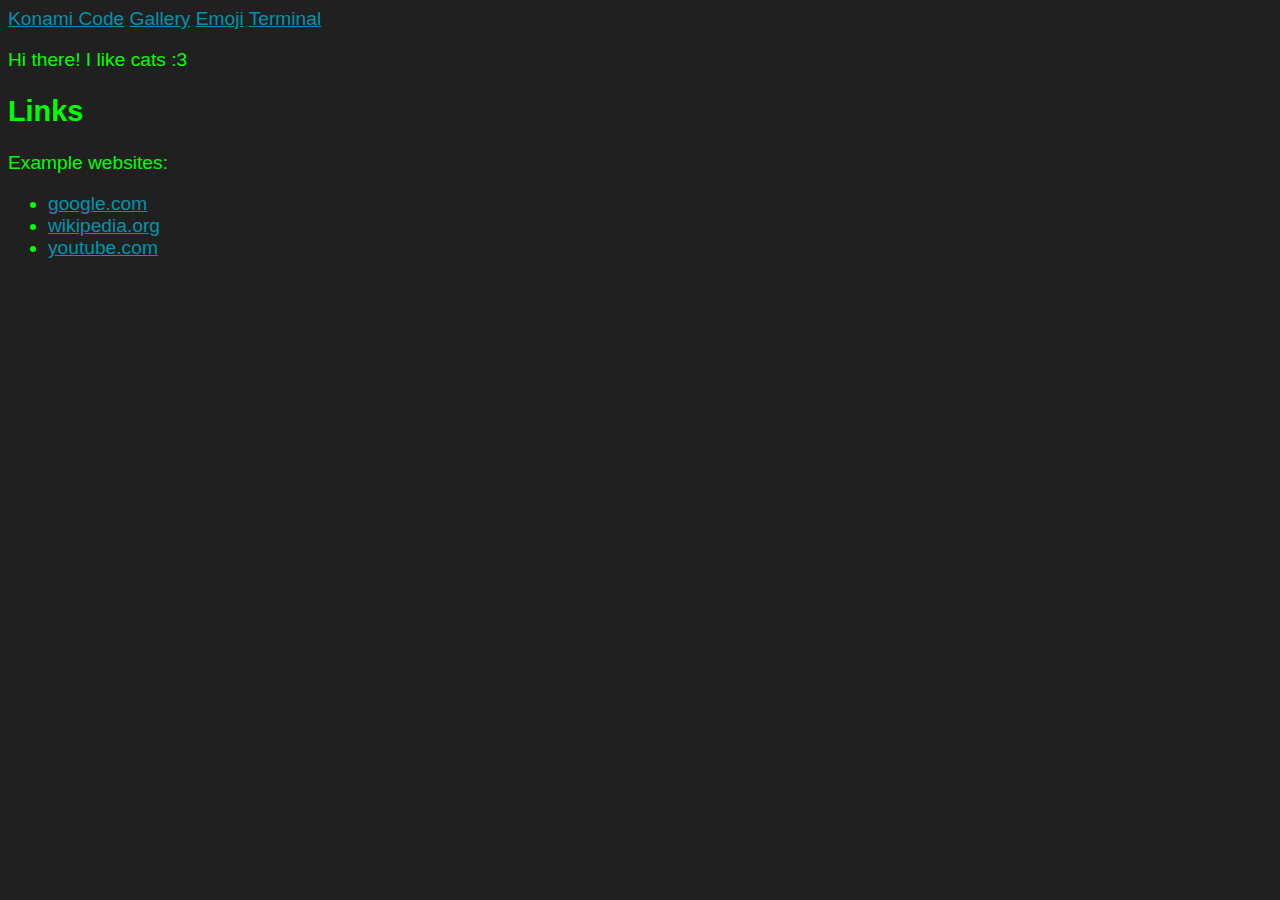
<file: index.html>
<!DOCTYPE html>
<html lang="en">
<head>
    <meta charset="utf-8">
    <title>ymail is me •⩊•</title>
    <link rel="stylesheet" href="style.css">
    <link rel="stylesheet" href="https://cdn.simplecss.org/simple.css">
</head>
<body>
<nav>
    <a href="konamicode.html">Konami Code</a>
    <a href="images/gallery.html">Gallery</a>
    <a href="emoji.html">Emoji</a>
    <a href="terminal.html">Terminal</a>
</nav>
<p>Hi there! I like cats :3</p>
<h2>Links</h2>
<p>Example websites:</p>
<ul>
    <li><a href="https://www.google.com">google.com</a></li>
    <li><a href="https://www.wikipedia.org">wikipedia.org</a></li>
    <li><a href="https://www.youtube.com">youtube.com</a></li>
</ul>
</body>
</html>
</file>
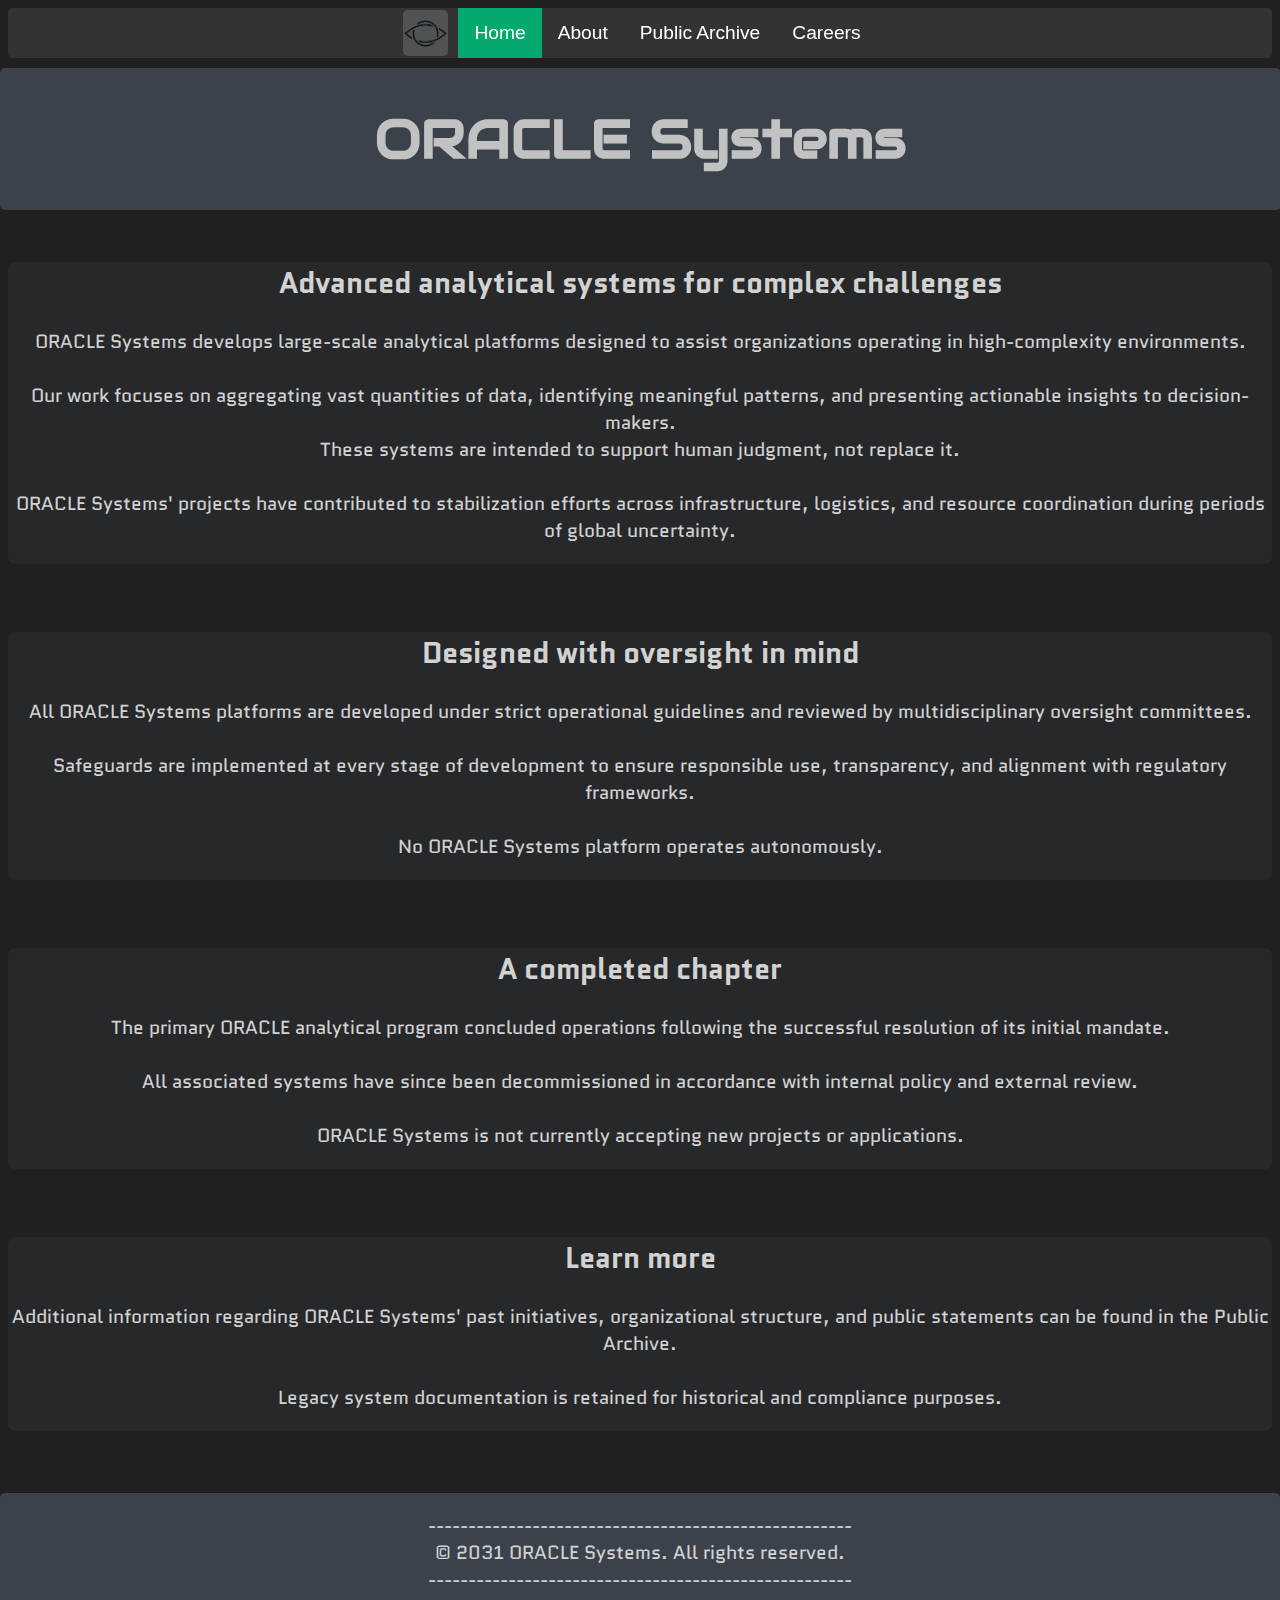
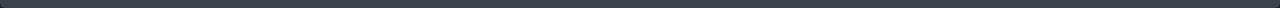
<file: oracle/index.html>
<!DOCTYPE html>
<html lang="en">
    <head>
        <meta charset="utf-8">
        <title>ORACLE Systems</title>
        <link rel="icon" href="./ORACLE-Logo.png" type="image/x-icon" />
        <link rel="stylesheet" href="oracle.css">
        <link rel="preconnect" href="https://fonts.googleapis.com">
        <link rel="preconnect" href="https://fonts.gstatic.com" crossorigin>
        <link href="https://fonts.googleapis.com/css2?family=Audiowide&display=swap" rel="stylesheet">
        <link href="https://fonts.googleapis.com/css2?family=Audiowide&family=Quantico:ital,wght@0,400;0,700;1,400;1,700&display=swap" rel="stylesheet">
    </head>
    <body>
        <ul class="sticky">
            <li><img src="./ORACLE-Logo.png" alt="ORACLE Logo" style="width:45px;height:45px;" class="logo logobackground"></li>
            <li><a class="active" href="./">Home</a></li>
            <li><a href="./about/">About</a></li>
            <li><a href="./public_archive/">Public Archive</a></li>
            <li><a href="./careers/">Careers</a></li>
        </ul>

        <div class="header bar">
            <h1>ORACLE Systems</h1>
        </div>
        <div class="info rounded">
            <h2 class="quantico-bold center">Advanced analytical systems for complex challenges</h2>
            <p class="quantico-regular info-main center">ORACLE Systems develops large-scale analytical platforms designed to assist organizations operating in high-complexity environments.<br><br>Our work focuses on aggregating vast quantities of data, identifying meaningful patterns, and presenting actionable insights to decision-makers.<br>These systems are intended to support human judgment, not replace it.<br><br>ORACLE Systems' projects have contributed to stabilization efforts across infrastructure, logistics, and resource coordination during periods of global uncertainty.</p>
        </div>

        <br><br>

        <div class="info rounded">
            <h2 class="quantico-bold center">Designed with oversight in mind</h2>
            <p class="quantico-regular info-main center">All ORACLE Systems platforms are developed under strict operational guidelines and reviewed by multidisciplinary oversight committees.<br><br>Safeguards are implemented at every stage of development to ensure responsible use, transparency, and alignment with regulatory frameworks.<br><br>No ORACLE Systems platform operates autonomously.</p>
        </div>

        <br><br>

        <div class="info rounded">
            <h2 class="quantico-bold center">A completed chapter</h2>
            <p class="quantico-regular info-main center">The primary ORACLE analytical program concluded operations following the successful resolution of its initial mandate.<br><br>All associated systems have since been decommissioned in accordance with internal policy and external review.<br><br>ORACLE Systems is not currently accepting new projects or applications.</p>
        </div>

        <br><br>

        <div class="info rounded">
            <h2 class="quantico-bold center">Learn more</h2>
            <p class="quantico-regular info-main center">Additional information regarding ORACLE Systems' past initiatives, organizational structure, and public statements can be found in the Public Archive.<br><br>Legacy system documentation is retained for historical and compliance purposes.</p>
        </div>

        <br><br><br><br><br><br><br><br><br><br><br>

        <div class="footer">
            <p class="quantico-regular center">-----------------------------------------------------<br>© 2031 ORACLE Systems. All rights reserved.<br>-----------------------------------------------------</p>
        </div>
    </body>
</html>
</file>
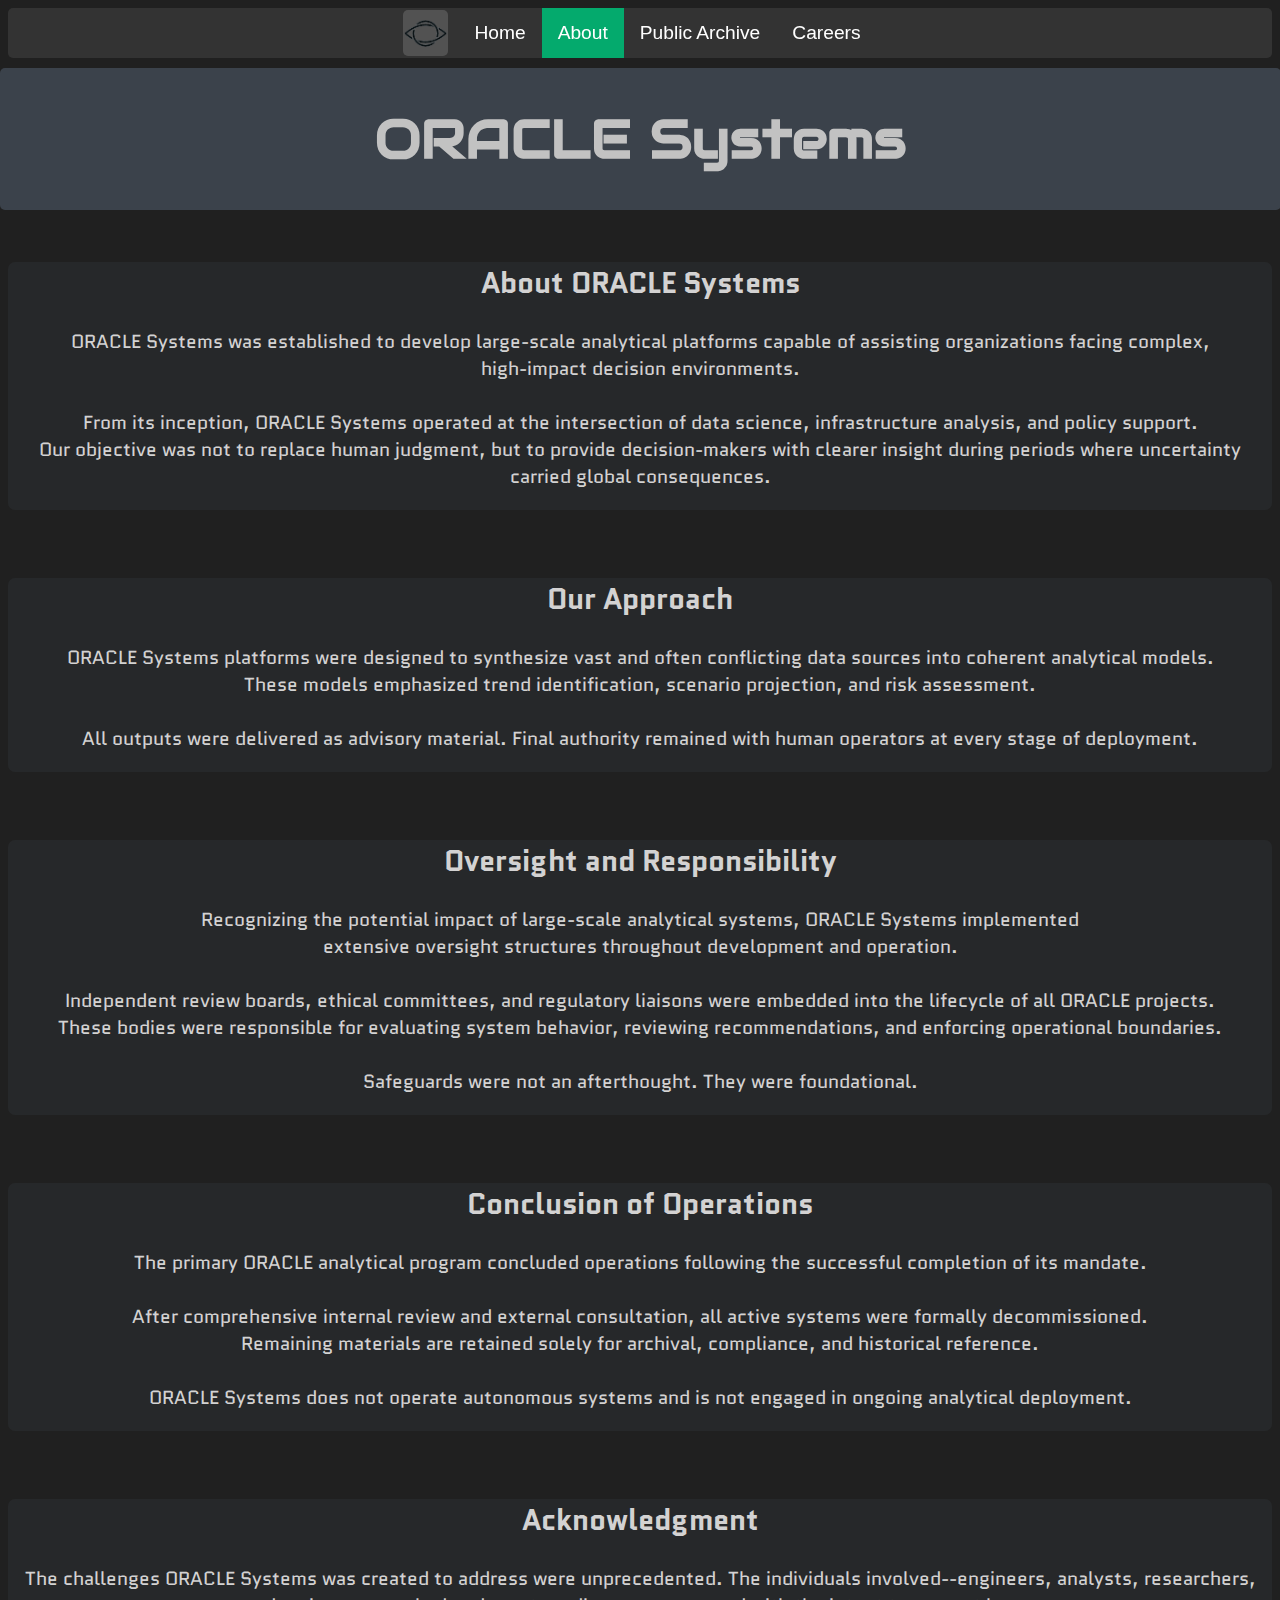
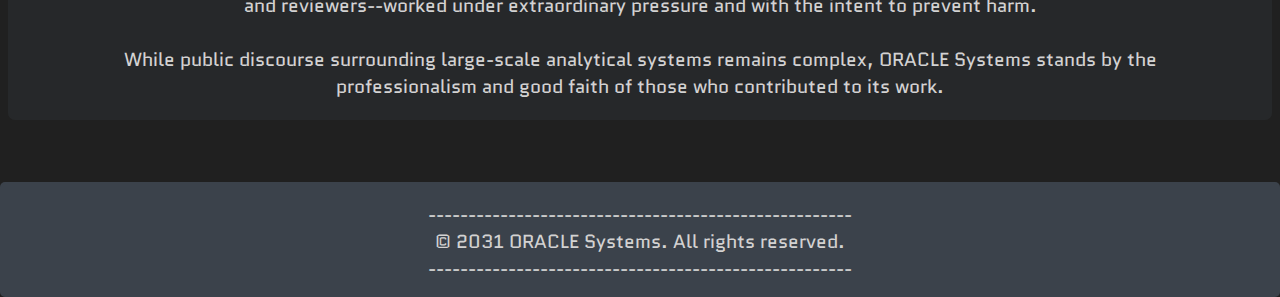
<file: oracle/about/index.html>
<!DOCTYPE html>
<html lang="en">
    <head>
        <meta charset="utf-8">
        <title>ORACLE Systems</title>
        <link rel="icon" href="./ORACLE-Logo.png" type="image/x-icon" />
        <link rel="stylesheet" href="../oracle.css">
        <link rel="preconnect" href="https://fonts.googleapis.com">
        <link rel="preconnect" href="https://fonts.gstatic.com" crossorigin>
        <link href="https://fonts.googleapis.com/css2?family=Audiowide&display=swap" rel="stylesheet">
        <link href="https://fonts.googleapis.com/css2?family=Audiowide&family=Quantico:ital,wght@0,400;0,700;1,400;1,700&display=swap" rel="stylesheet">
    </head>
    <body>
        <ul class="sticky">
            <li><img src="../ORACLE-Logo.png" alt="ORACLE Logo" style="width:45px;height:45px;" class="logo logobackground"></li>
            <li><a href="../">Home</a></li>
            <li><a class="active" href="">About</a></li>
            <li><a href="../public_archive/">Public Archive</a></li>
            <li><a href="../careers/">Careers</a></li>
        </ul>

        <div class="header bar">
            <h1>ORACLE Systems</h1>
        </div>
        
        <div class="info rounded">
            <h2 class="quantico-bold center">About ORACLE Systems</h2>
            <p class="quantico-regular info-main center">ORACLE Systems was established to develop large-scale analytical platforms capable of assisting organizations facing complex,<br>high-impact decision environments.<br><br>From its inception, ORACLE Systems operated at the intersection of data science, infrastructure analysis, and policy support.<br>Our objective was not to replace human judgment, but to provide decision-makers with clearer insight during periods where uncertainty<br> carried global consequences.</p>
        </div>

        <br><br>

        <div class="info rounded">
            <h2 class="quantico-bold center">Our Approach</h2>
            <p class="quantico-regular info-main center">ORACLE Systems platforms were designed to synthesize vast and often conflicting data sources into coherent analytical models.<br>These models emphasized trend identification, scenario projection, and risk assessment.<br><br>All outputs were delivered as advisory material. Final authority remained with human operators at every stage of deployment.</p>
        </div>

        <br><br>

        <div class="info rounded">
            <h2 class="quantico-bold center">Oversight and Responsibility</h2>
            <p class="quantico-regular info-main center">Recognizing the potential impact of large-scale analytical systems, ORACLE Systems implemented<br>extensive oversight structures throughout development and operation.<br><br>Independent review boards, ethical committees, and regulatory liaisons were embedded into the lifecycle of all ORACLE projects.<br>These bodies were responsible for evaluating system behavior, reviewing recommendations, and enforcing operational boundaries.<br><br>Safeguards were not an afterthought. They were foundational.</p>
        </div>

        <br><br>

        <div class="info rounded">
            <h2 class="quantico-bold center">Conclusion of Operations</h2>
            <p class="quantico-regular info-main center">The primary ORACLE analytical program concluded operations following the successful completion of its mandate.<br><br>After comprehensive internal review and external consultation, all active systems were formally decommissioned.<br>Remaining materials are retained solely for archival, compliance, and historical reference.<br><br>ORACLE Systems does not operate autonomous systems and is not engaged in ongoing analytical deployment.</p>
        </div>

        <br><br>

        <div class="info rounded">
            <h2 class="quantico-bold center">Acknowledgment</h2>
            <p class="quantico-regular info-main center">The challenges ORACLE Systems was created to address were unprecedented. The individuals involved--engineers, analysts, researchers,<br> and reviewers--worked under extraordinary pressure and with the intent to prevent harm.<br><br>While public discourse surrounding large-scale analytical systems remains complex, ORACLE Systems stands by the<br>professionalism and good faith of those who contributed to its work.</p>
        </div>

        <br><br><br><br><br><br><br><br><br><br><br>

        <div class="footer">
            <p class="quantico-regular center">-----------------------------------------------------<br>© 2031 ORACLE Systems. All rights reserved.<br>-----------------------------------------------------</p>
        </div>
    </body>
</html>
</file>
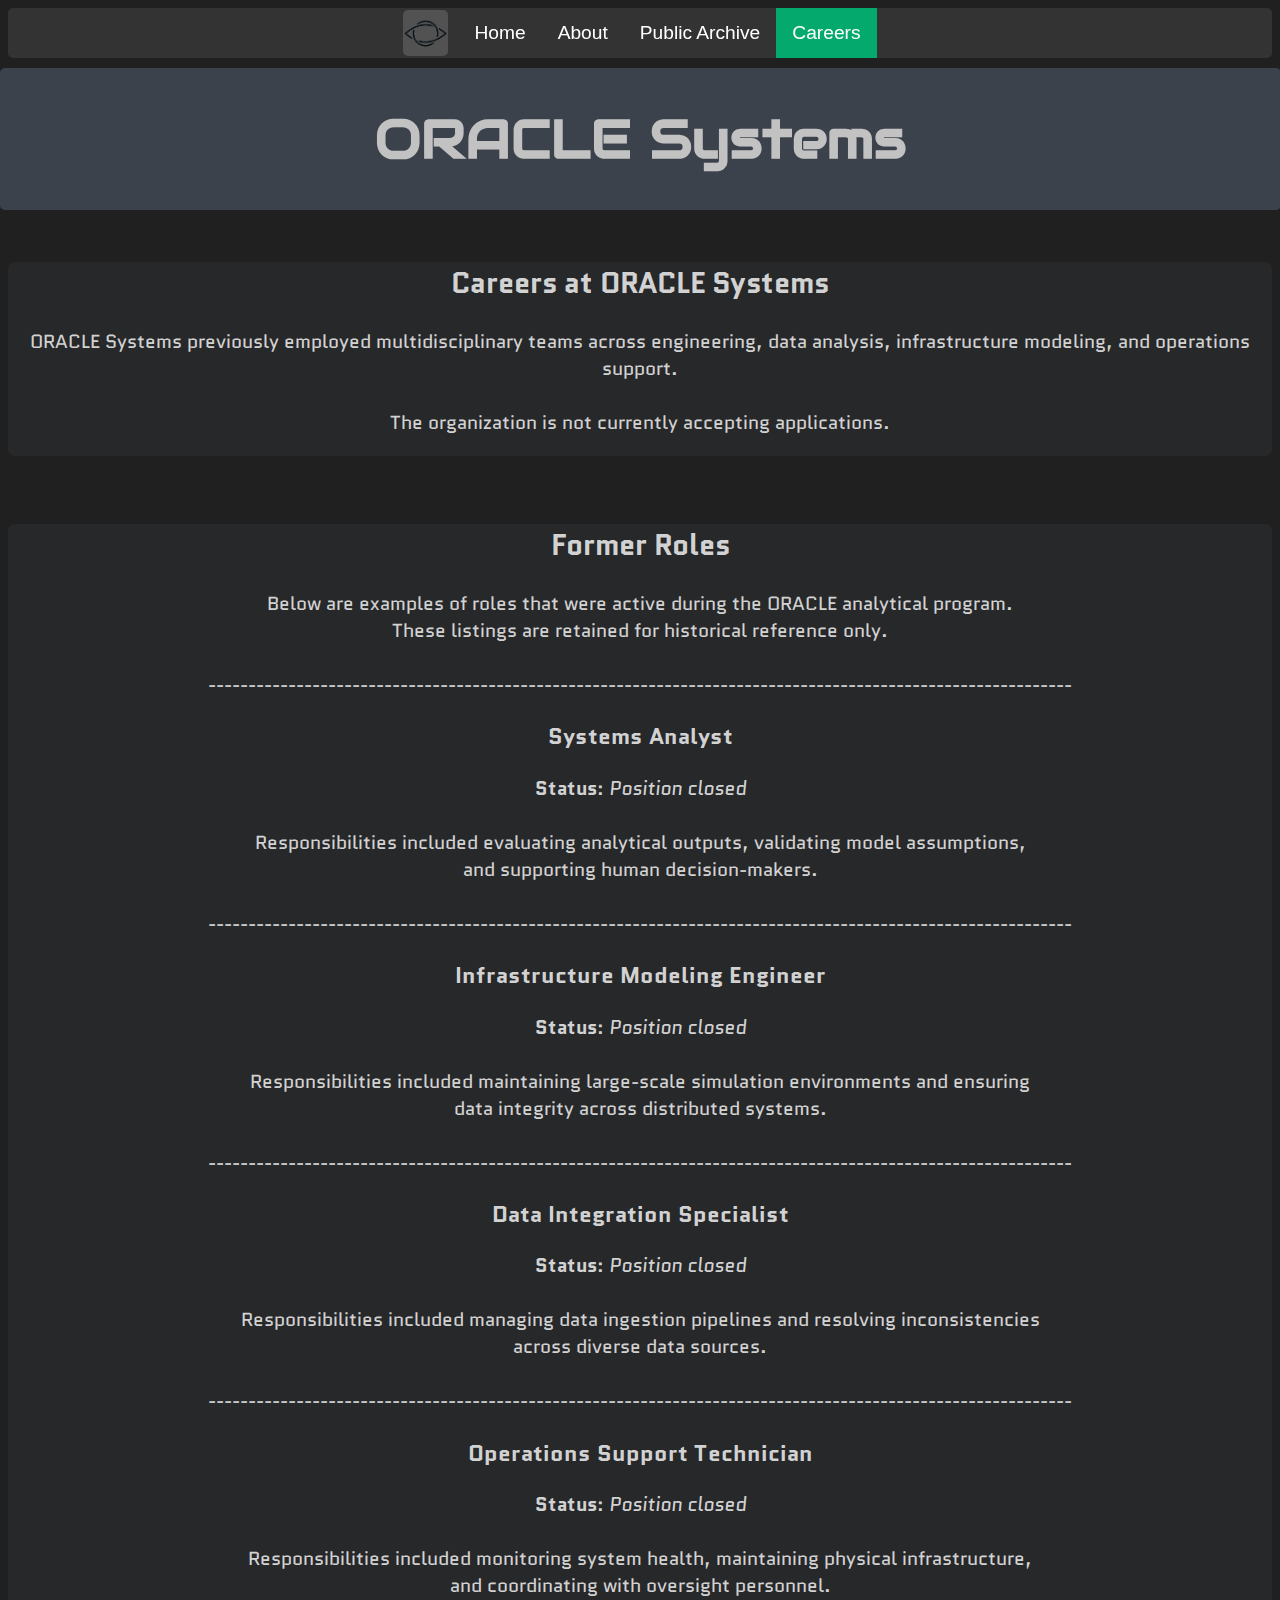
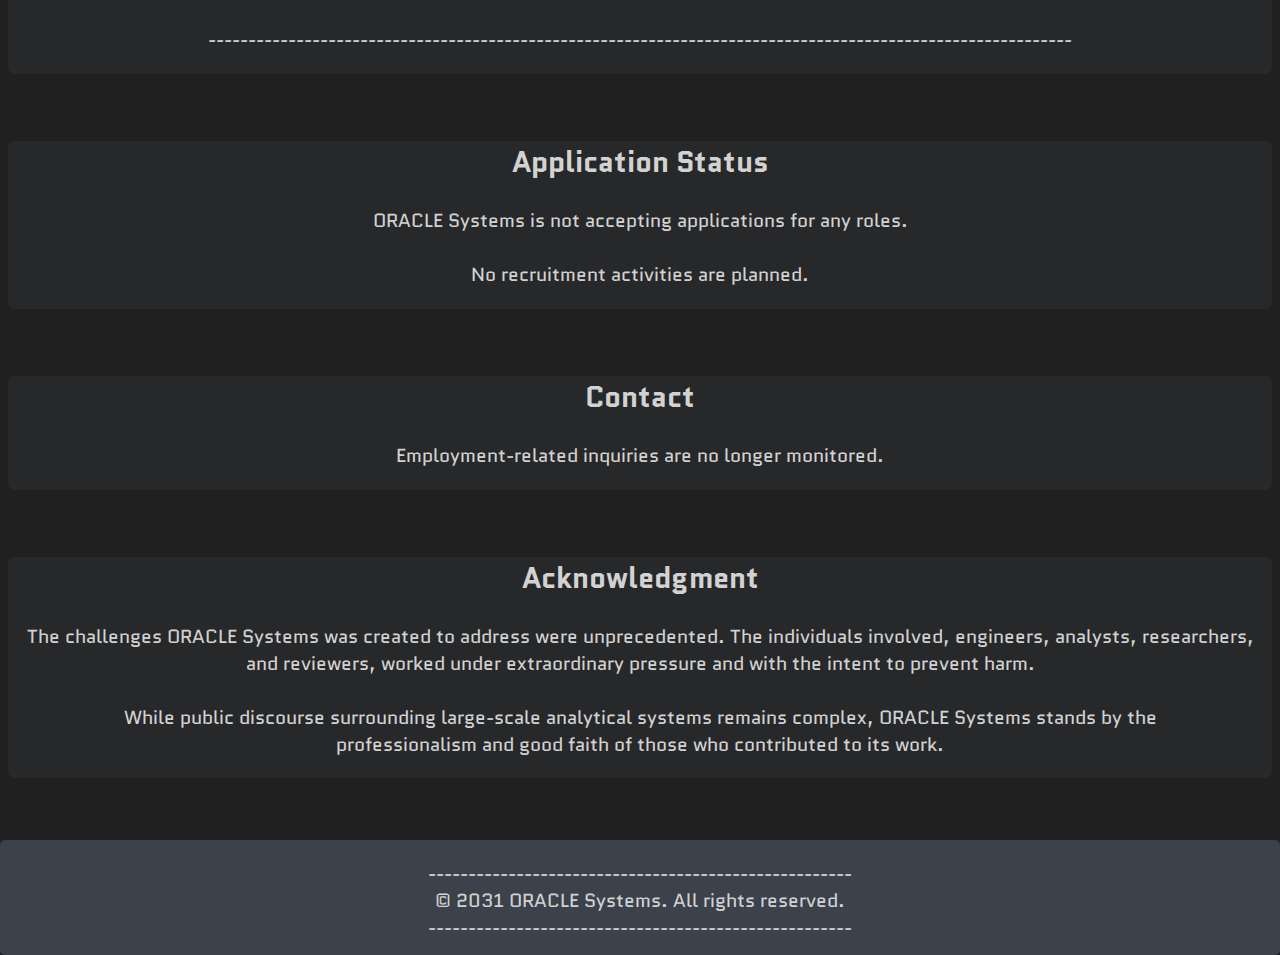
<file: oracle/careers/index.html>
<!DOCTYPE html>
<html lang="en">
    <head>
        <meta charset="utf-8">
        <title>ORACLE Systems</title>
        <link rel="icon" href="./ORACLE-Logo.png" type="image/x-icon" />
        <link rel="stylesheet" href="../oracle.css">
        <link rel="preconnect" href="https://fonts.googleapis.com">
        <link rel="preconnect" href="https://fonts.gstatic.com" crossorigin>
        <link href="https://fonts.googleapis.com/css2?family=Audiowide&display=swap" rel="stylesheet">
        <link href="https://fonts.googleapis.com/css2?family=Audiowide&family=Quantico:ital,wght@0,400;0,700;1,400;1,700&display=swap" rel="stylesheet">
    </head>
    <body>
        <ul class="sticky">
            <li><img src="../ORACLE-Logo.png" alt="ORACLE Logo" style="width:45px;height:45px;" class="logo logobackground"></li>
            <li><a href="../">Home</a></li>
            <li><a href="../about/">About</a></li>
            <li><a href="../public_archive/">Public Archive</a></li>
            <li><a class="active" href="../careers/">Careers</a></li>
        </ul>

        <div class="header bar">
            <h1>ORACLE Systems</h1>
        </div>
        <div class="info rounded">
            <h2 class="quantico-bold center">Careers at ORACLE Systems</h2>
            <p class="quantico-regular info-main center">ORACLE Systems previously employed multidisciplinary teams across engineering, data analysis, infrastructure modeling, and operations support.<br><br>The organization is not currently accepting applications.</p>
        </div>

        <br><br>

        <div class="info rounded">
            <h2 class="quantico-bold center">Former Roles</h2>
            <p class="quantico-regular info-main center">Below are examples of roles that were active during the ORACLE analytical program.<br>These listings are retained for historical reference only.<br><br>------------------------------------------------------------------------------------------------------------<br></p>

            <h3 class="quantico-bold info-main center">Systems Analyst</h3>
            <p class="quantico-regular info-main center"><b>Status</b>: <i>Position closed</i><br><br>Responsibilities included evaluating analytical outputs, validating model assumptions,<br>and supporting human decision-makers.<br><br>------------------------------------------------------------------------------------------------------------<br></p>

            <h3 class="quantico-bold info-main center">Infrastructure Modeling Engineer</h3>
            <p class="quantico-regular info-main center"><b>Status</b>: <i>Position closed</i><br><br>Responsibilities included maintaining large-scale simulation environments and ensuring<br>data integrity across distributed systems.<br><br>------------------------------------------------------------------------------------------------------------<br></p>

            <h3 class="quantico-bold info-main center">Data Integration Specialist</h3>
            <p class="quantico-regular info-main center"><b>Status</b>: <i>Position closed</i><br><br>Responsibilities included managing data ingestion pipelines and resolving inconsistencies<br>across diverse data sources.<br><br>------------------------------------------------------------------------------------------------------------<br></p>

            <h3 class="quantico-bold info-main center">Operations Support Technician</h3>
            <p class="quantico-regular info-main center"><b>Status</b>: <i>Position closed</i><br><br>Responsibilities included monitoring system health, maintaining physical infrastructure,<br>and coordinating with oversight personnel.<br><br>------------------------------------------------------------------------------------------------------------<br></p>
        </div>

        <br><br>

        <div class="info rounded">
            <h2 class="quantico-bold center">Application Status</h2>
            <p class="quantico-regular info-main center">ORACLE Systems is not accepting applications for any roles.<br><br>No recruitment activities are planned.</p>
        </div>

        <br><br>

        <div class="info rounded">
            <h2 class="quantico-bold center">Contact</h2>
            <p class="quantico-regular info-main center">Employment-related inquiries are no longer monitored.</p>
        </div>

        <br><br>

        <div class="info rounded">
            <h2 class="quantico-bold center">Acknowledgment</h2>
            <p class="quantico-regular info-main center">The challenges ORACLE Systems was created to address were unprecedented. The individuals involved, engineers, analysts, researchers,<br> and reviewers, worked under extraordinary pressure and with the intent to prevent harm.<br><br>While public discourse surrounding large-scale analytical systems remains complex, ORACLE Systems stands by the<br>professionalism and good faith of those who contributed to its work.</p>
        </div>

        <br><br><br><br><br><br><br><br><br><br><br>

        <div class="footer">
            <p class="quantico-regular center">-----------------------------------------------------<br>© 2031 ORACLE Systems. All rights reserved.<br>-----------------------------------------------------</p>
        </div>
    </body>
</html>
</file>
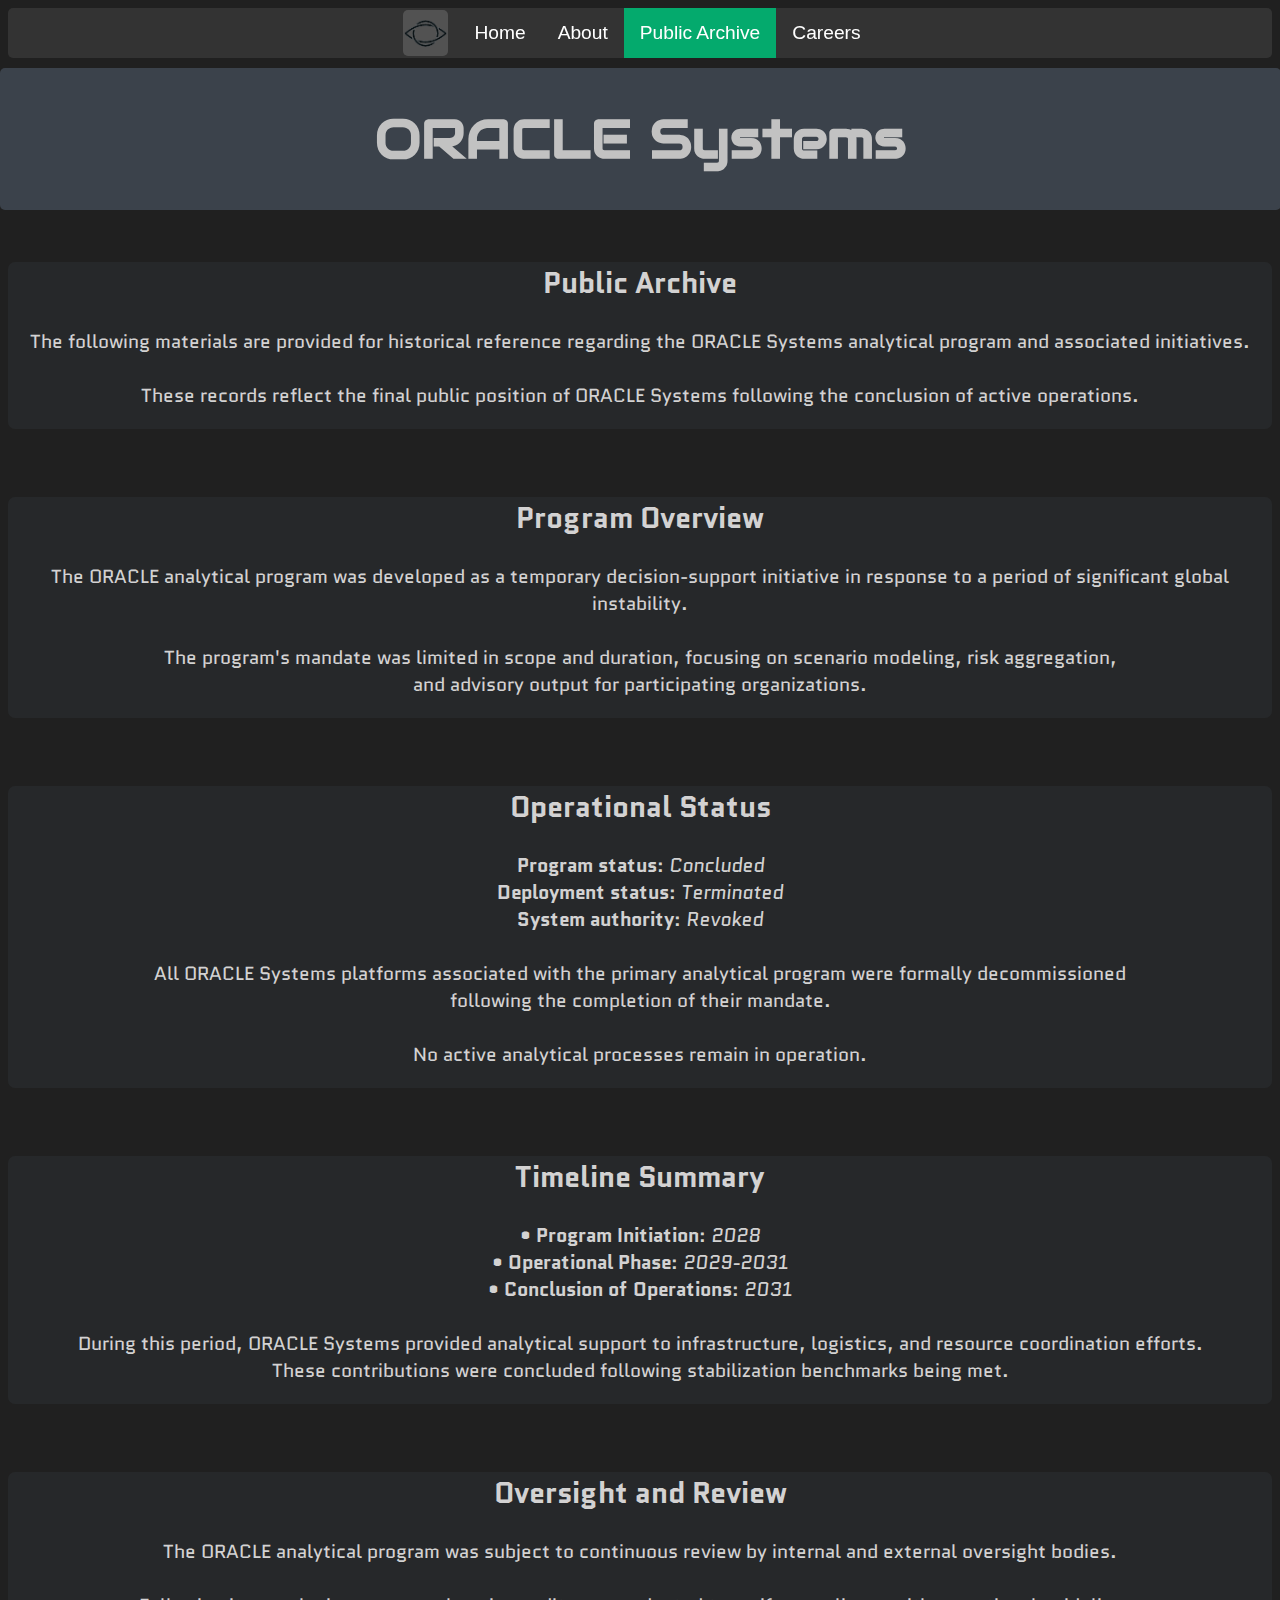
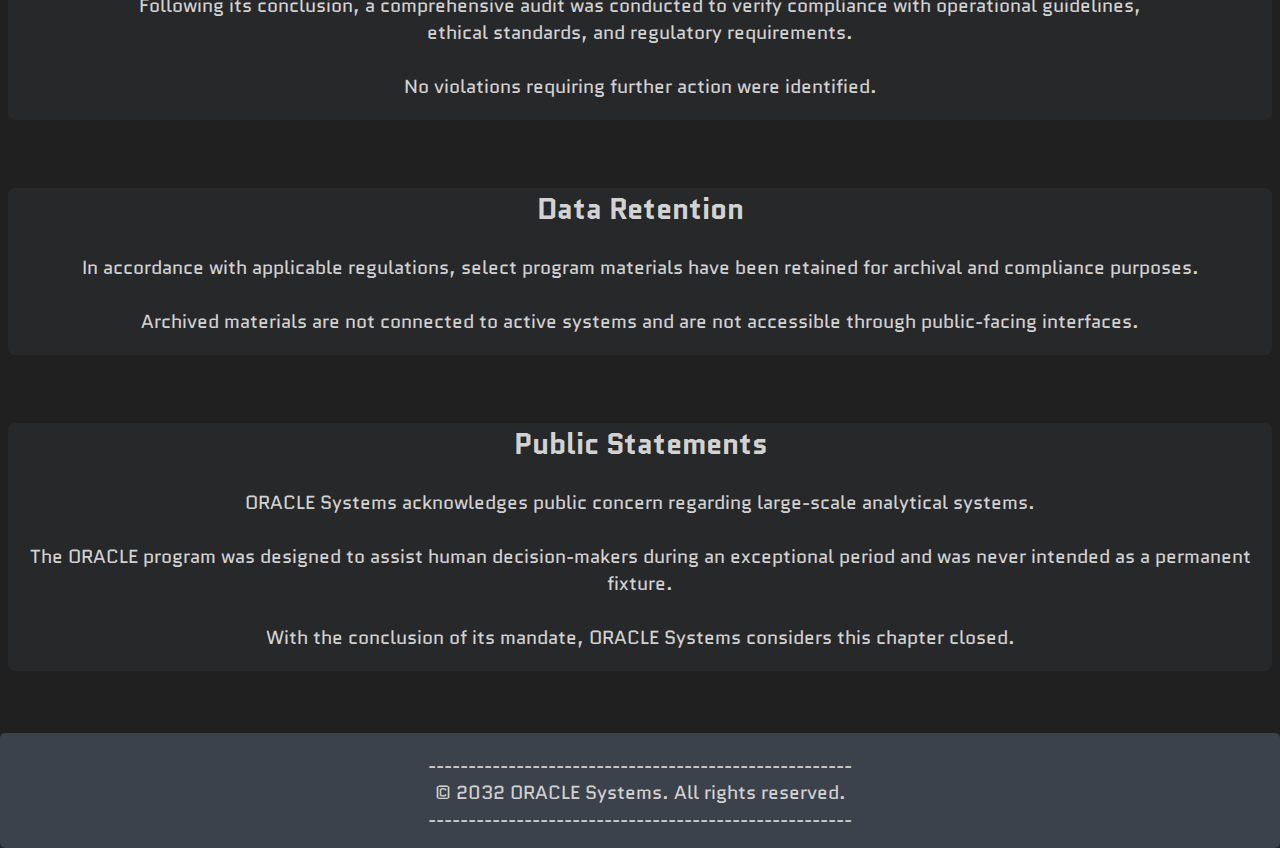
<file: oracle/public_archive/index.html>
<!DOCTYPE html>
<html lang="en">
    <head>
        <meta charset="utf-8">
        <title>ORACLE Systems</title>
        <link rel="icon" href="./ORACLE-Logo.png" type="image/x-icon" />
        <link rel="stylesheet" href="../oracle.css">
        <link rel="preconnect" href="https://fonts.googleapis.com">
        <link rel="preconnect" href="https://fonts.gstatic.com" crossorigin>
        <link href="https://fonts.googleapis.com/css2?family=Audiowide&display=swap" rel="stylesheet">
        <link href="https://fonts.googleapis.com/css2?family=Audiowide&family=Quantico:ital,wght@0,400;0,700;1,400;1,700&display=swap" rel="stylesheet">
    </head>
    <body>
        <ul class="sticky">
            <li><img src="../ORACLE-Logo.png" alt="ORACLE Logo" style="width:45px;height:45px;" class="logo logobackground"></li>
            <li><a href="../">Home</a></li>
            <li><a href="../about/">About</a></li>
            <li><a class="active" href="../public_archive/">Public Archive</a></li>
            <li><a href="../careers/">Careers</a></li>
        </ul>

        <div class="header bar">
            <h1>ORACLE Systems</h1>
        </div>
        <div class="info rounded">
            <h2 class="quantico-bold center">Public Archive</h2>
            <p class="quantico-regular info-main center">The following materials are provided for historical reference regarding the ORACLE Systems analytical program and associated initiatives.<br><br>These records reflect the final public position of ORACLE Systems following the conclusion of active operations.</p>
        </div>

        <br><br>

        <div class="info rounded">
            <h2 class="quantico-bold center">Program Overview</h2>
            <p class="quantico-regular info-main center">The ORACLE analytical program was developed as a temporary decision-support initiative in response to a period of significant global instability.<br><br>The program's mandate was limited in scope and duration, focusing on scenario modeling, risk aggregation,<br>and advisory output for participating organizations.</p>
        </div>

        <br><br>

        <div class="info rounded">
            <h2 class="quantico-bold center">Operational Status</h2>
            <p class="quantico-regular info-main center"><b>Program status</b>: <i>Concluded</i><br><b>Deployment status</b>: <i>Terminated</i><br><b>System authority</b>: <i>Revoked</i><br><br>All ORACLE Systems platforms associated with the primary analytical program were formally decommissioned<br>following the completion of their mandate.<br><br>No active analytical processes remain in operation.</p>
        </div>

        <br><br>

        <div class="info rounded">
            <h2 class="quantico-bold center">Timeline Summary</h2>
            <p class="quantico-regular info-main center"><b>• Program Initiation</b>: <i>2028</i><br><b>• Operational Phase</b>: <i>2029-2031</i><br><b>• Conclusion of Operations</b>: <i>2031</i><br><br>During this period, ORACLE Systems provided analytical support to infrastructure, logistics, and resource coordination efforts.<br>These contributions were concluded following stabilization benchmarks being met.</p>
        </div>

        <br><br>

        <div class="info rounded">
            <h2 class="quantico-bold center">Oversight and Review</h2>
            <p class="quantico-regular info-main center">The ORACLE analytical program was subject to continuous review by internal and external oversight bodies.<br><br>Following its conclusion, a comprehensive audit was conducted to verify compliance with operational guidelines,<br>ethical standards, and regulatory requirements.<br><br>No violations requiring further action were identified.</p>
        </div>

        <br><br>

        <div class="info rounded">
            <h2 class="quantico-bold center">Data Retention</h2>
            <p class="quantico-regular info-main center">In accordance with applicable regulations, select program materials have been retained for archival and compliance purposes.<br><br>Archived materials are not connected to active systems and are not accessible through public-facing interfaces.</p>
        </div>

        <br><br>

        <div class="info rounded">
            <h2 class="quantico-bold center">Public Statements</h2>
            <p class="quantico-regular info-main center">ORACLE Systems acknowledges public concern regarding large-scale analytical systems.<br><br>The ORACLE program was designed to assist human decision-makers during an exceptional period and was never intended as a permanent fixture.<br><br>With the conclusion of its mandate, ORACLE Systems considers this chapter closed.</p>
        </div>

        <br><br><br><br><br><br><br><br><br><br><br>

        <div class="footer">
            <p class="quantico-regular center">-----------------------------------------------------<br>© 2032 ORACLE Systems. All rights reserved.<br>-----------------------------------------------------</p>
        </div>
    </body>
</html>
</file>
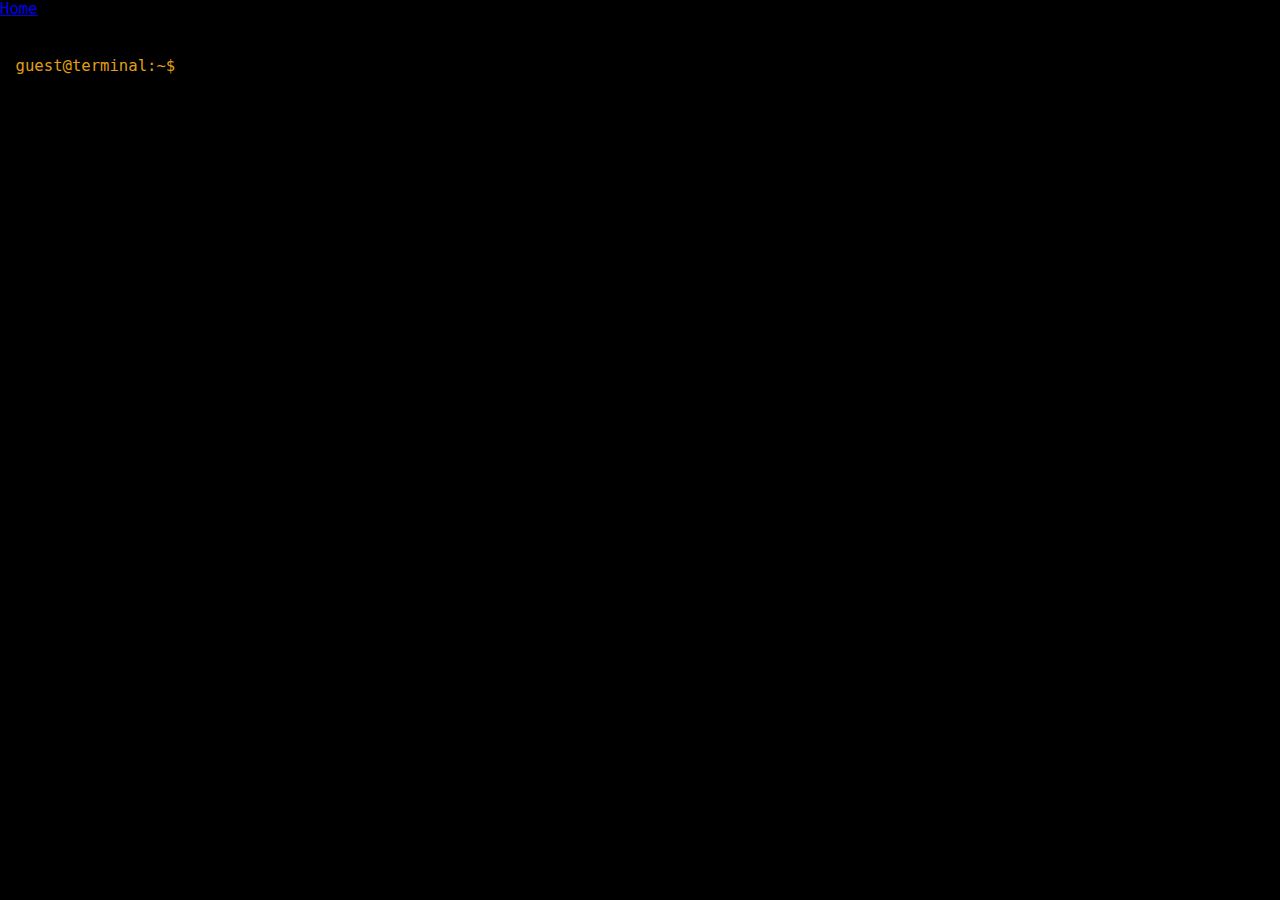
<file: oracle/terminal/index.html>
<!DOCTYPE html>
<html lang="en">
    <head>
        <meta charset="utf-8">
        <meta http-equiv="X-UA-Compatible" content="chrome=1" />
        <title>Terminal</title>
        <link rel="stylesheet" href="terminal.css">
        <style>
            body {
                background: black;
                color:      white;
        
                width:  100%;
                height: 100%;
        
                padding: 0;
                margin:  0;
        
                box-sizing: border-box;        
            }
        </style>
    </head>
    <body>
        <nav>
            <a href="index.html">Home</a>
        </nav>

        <script src="terminal.js"></script>
        <br><br>
        <div id="container">
            <div id="output"></div>
            <div id="input-line" class="input-line">
                <div id="prompt" class="prompt-color"></div>&nbsp;
                <div>
                    <input type="text" id="cmdline" autocomplete="off" autocorrect="off" autocapitalize="off" spellcheck="false"
                        autofocus/>
                </div>
            </div>
        </div>
    </body>
</html>
</file>
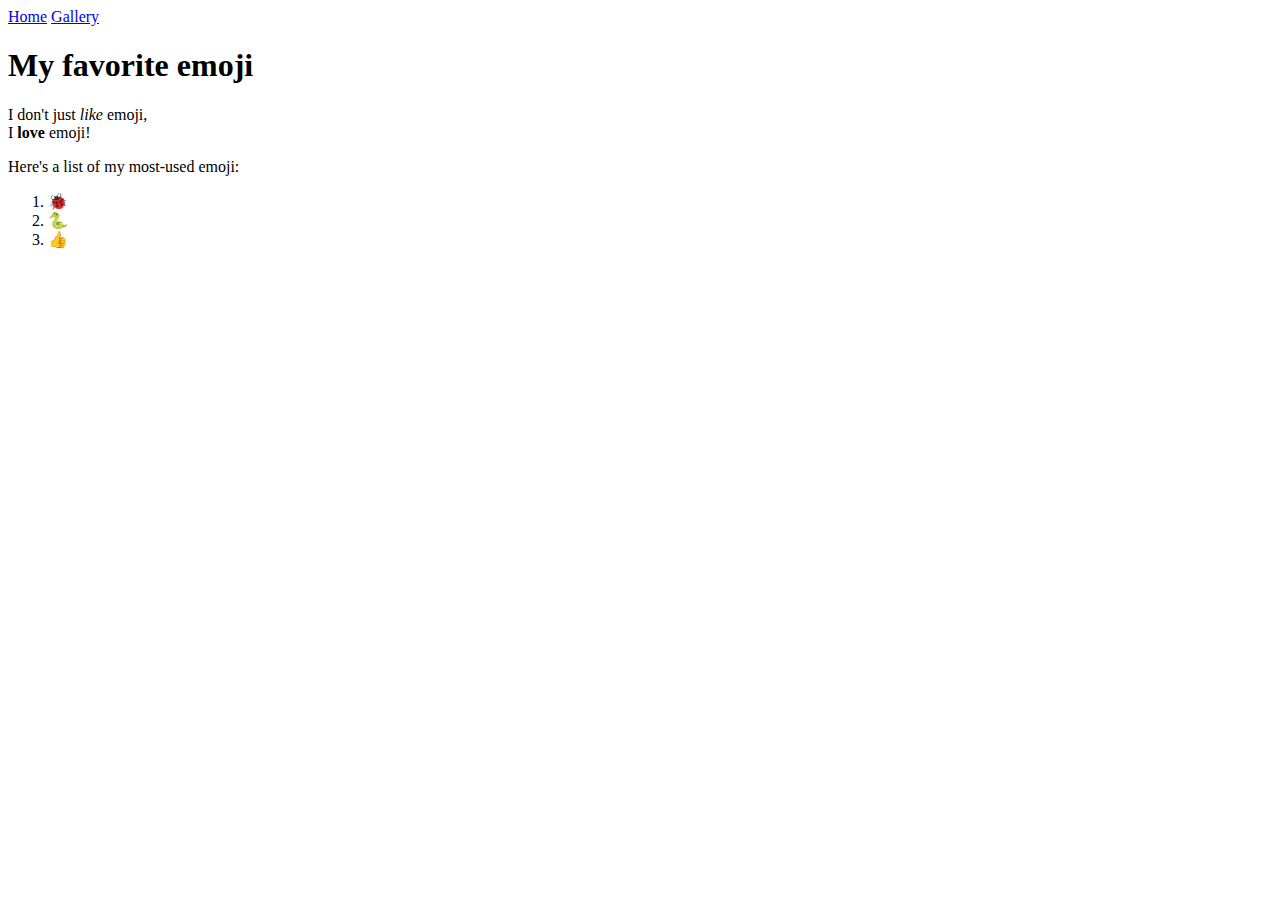
<file: emoji.html>
<!DOCTYPE html>
<html lang="en">
<head>
    <meta charset="utf-8">
    <title>My favorite emoji</title>
</head>
<body>
<nav>
    <a href="index.html">Home</a>
    <a href="images/gallery.html">Gallery</a>
</nav>
<h1>My favorite emoji</h1>
<p>I don't just <em>like</em> emoji,<br>
I <strong>love</strong> emoji!</p>
<p>Here's a list of my most-used emoji:</p>
<ol>
    <li>🐞</li>
    <li>🐍</li>
    <li>👍</li>
</ol>
</body>
</html>
</file>
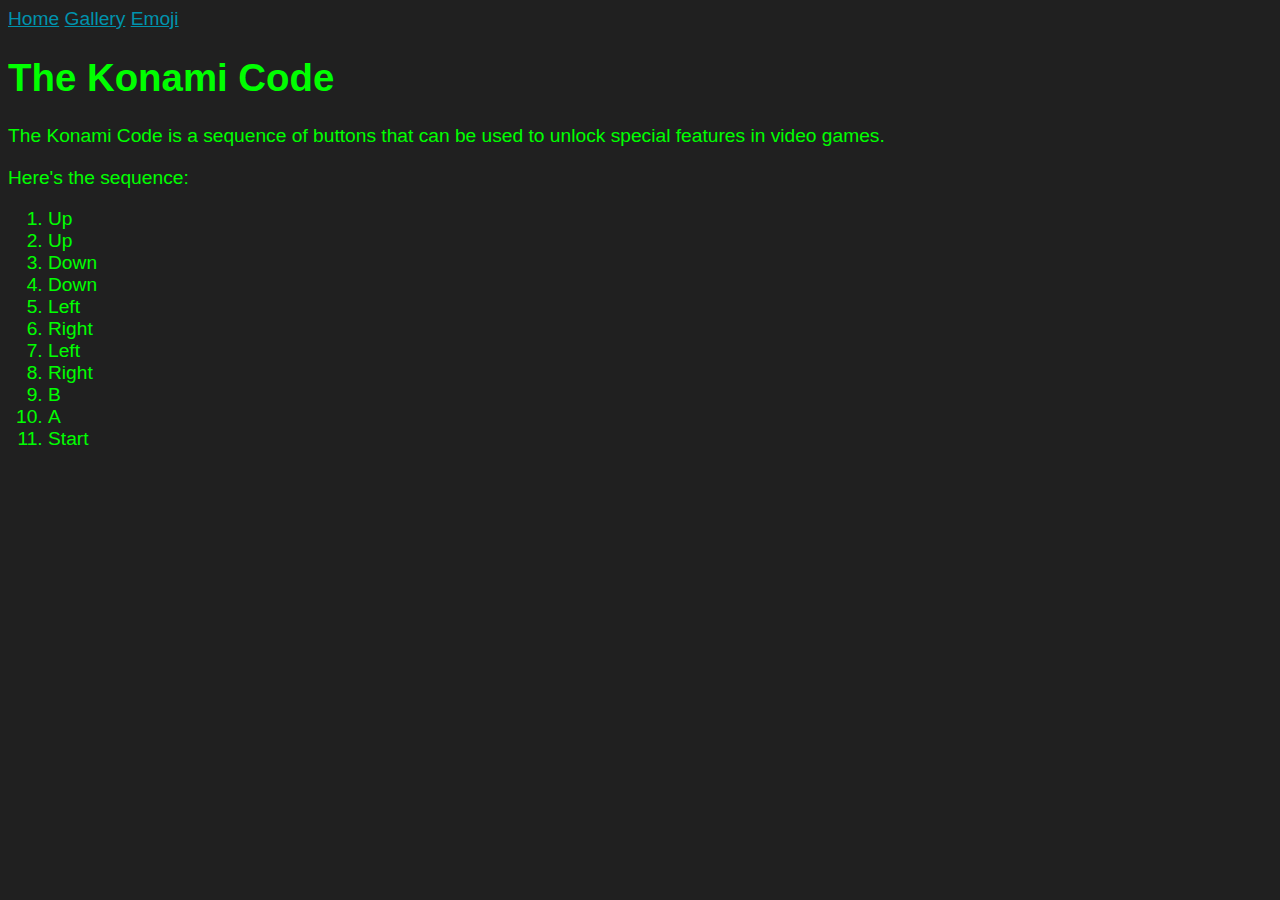
<file: konamicode.html>
<!DOCTYPE html>
<html lang="en">
<head>
    <meta charset="utf-8">
    <title>The Konami Code</title>
    <link rel="stylesheet" href="style.css">
</head>
<body>
<nav>
    <a href="index.html">Home</a>
    <a href="images/gallery.html">Gallery</a>
    <a href="emoji.html">Emoji</a>
</nav>
<h1>The Konami Code</h1>
<p>The Konami Code is a sequence of buttons that can be used to unlock special features in video games.</p>
<p>Here's the sequence:</p>
<ol>
    <li>Up</li>
    <li>Up</li>
    <li>Down</li>
    <li>Down</li>
    <li>Left</li>
    <li>Right</li>
    <li>Left</li>
    <li>Right</li>
    <li>B</li>
    <li>A</li>
    <li>Start</li>
</ol>
</body>
</html>
</file>
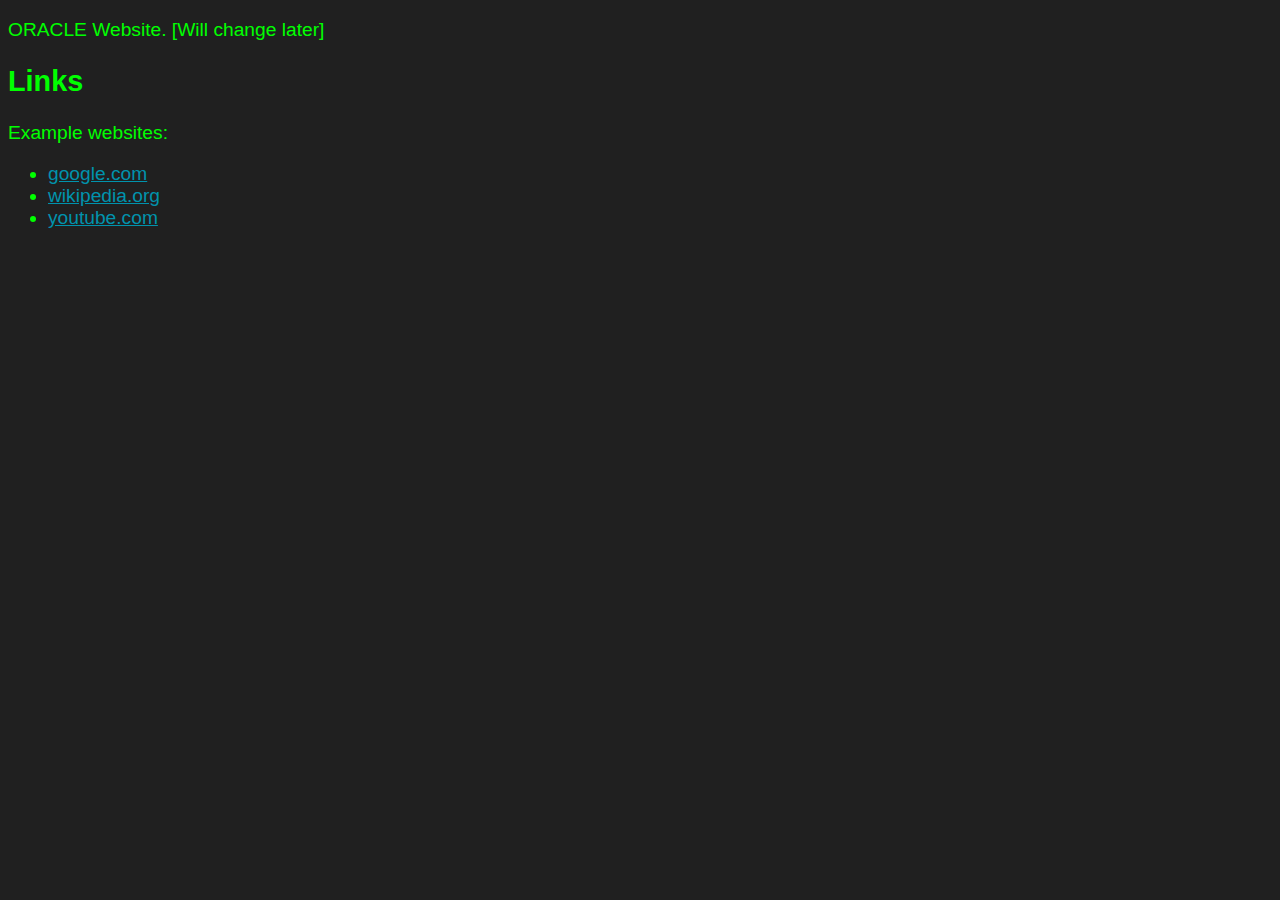
<file: oracle.html>
<!DOCTYPE html>
<html lang="en">
<head>
    <meta charset="utf-8">
    <title>ORACLE Systems</title>
    <link rel="stylesheet" href="style.css">
    <link rel="stylesheet" href="https://cdn.simplecss.org/simple.css">
</head>
<body>
<p>ORACLE Website. [Will change later]</p>
<h2>Links</h2>
<p>Example websites:</p>
<ul>
    <li><a href="https://www.google.com">google.com</a></li>
    <li><a href="https://www.wikipedia.org">wikipedia.org</a></li>
    <li><a href="https://www.youtube.com">youtube.com</a></li>
</ul>
</body>
</html>
</file>
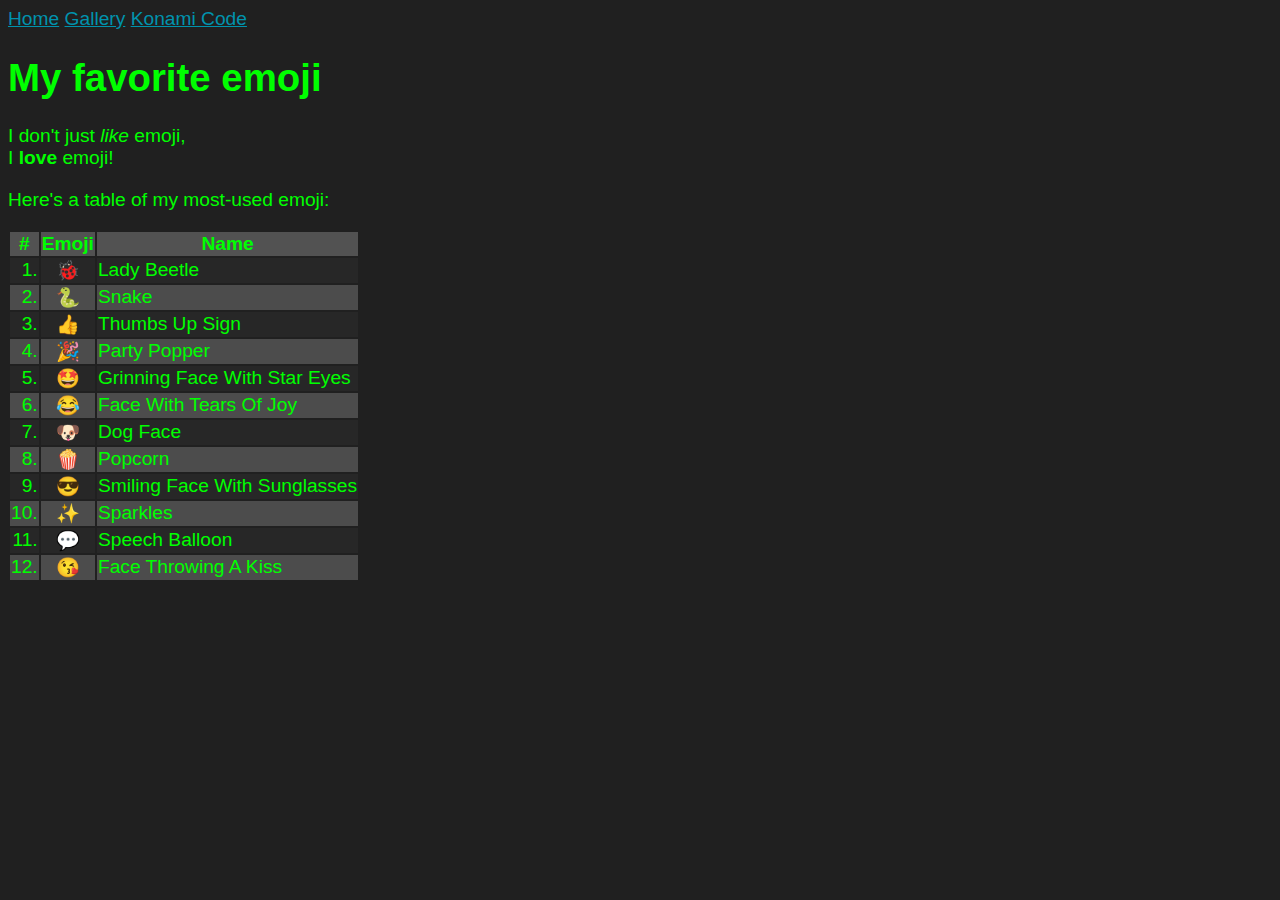
<file: home/emoji.html>
<!DOCTYPE html>
<html lang="en">
<head>
    <meta charset="utf-8">
    <title>Emoji</title>
    <link rel="stylesheet" href="style.css">
</head>
<body>
<nav>
    <a href="index.html">Home</a>
    <a href="images/gallery.html">Gallery</a>
    <a href="konamicode.html">Konami Code</a>
</nav>
<h1>My favorite emoji</h1>
<p>I don't just <em>like</em> emoji,<br>
I <strong>love</strong> emoji!</p>
<p>Here's a table of my most-used emoji:</p>

<table>
    <thead>
        <tr><th>#</th><th>Emoji</th><th>Name</th></tr>        
    </thead>
    <tbody>
        <tr><td>1.</td><td>🐞</td><td>Lady Beetle</td></tr>   
        <tr><td>2.</td><td>🐍</td><td>Snake</td></tr>
        <tr><td>3.</td><td>👍</td><td>Thumbs Up Sign</td></tr>
        <tr><td>4.</td><td>🎉</td><td>Party Popper</td></tr>
        <tr><td>5.</td><td>🤩</td><td>Grinning Face With Star Eyes</td></tr>
        <tr><td>6.</td><td>😂</td><td>Face With Tears Of Joy</td></tr>
        <tr><td>7.</td><td>🐶</td><td>Dog Face</td></tr>
        <tr><td>8.</td><td>🍿</td><td>Popcorn</td></tr>
        <tr><td>9.</td><td>😎</td><td>Smiling Face With Sunglasses</td></tr>
        <tr><td>10.</td><td>✨</td><td>Sparkles</td></tr>
        <tr><td>11.</td><td>💬</td><td>Speech Balloon</td></tr>
        <tr><td>12.</td><td>😘</td><td>Face Throwing A Kiss</td></tr>
    </tbody>
</table>
</body>
</html>
</file>
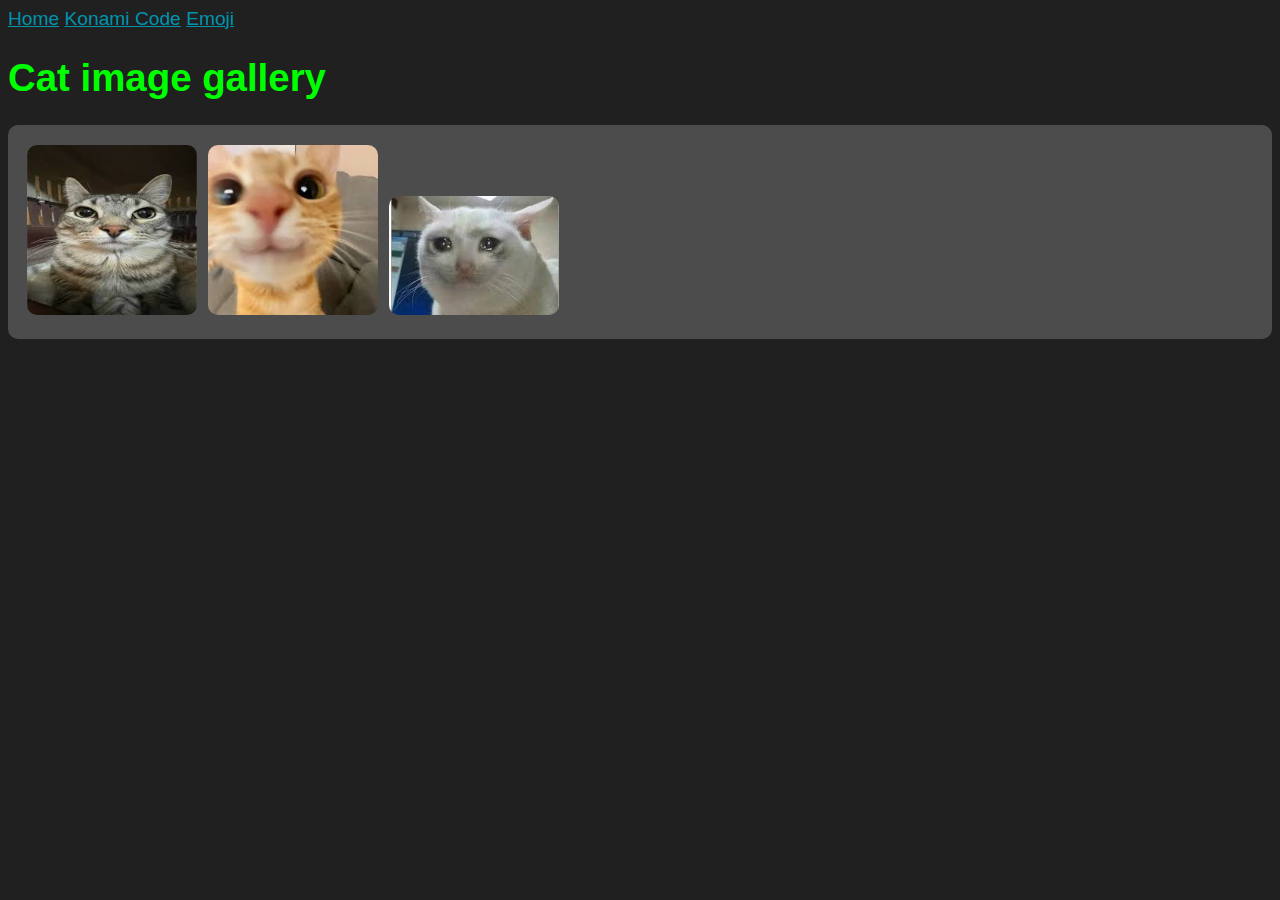
<file: images/gallery.html>
<!DOCTYPE html>
<html lang="en">
<head>
    <meta charset="utf-8">
    <title>Image gallery</title>
    <link rel="stylesheet" href="https://cdn.simplecss.org/simple.css">
    <link rel="stylesheet" href="../style.css">
</head>
<body>
<nav>
    <a href="../index.html">Home</a>
    <a href="../konamicode.html">Konami Code</a>
    <a href="../emoji.html">Emoji</a>
</nav>
<h1>Cat image gallery</h1>
<div class="gallery rounded">
    <img src="derpy.jpg" alt="Derpy cat." class="rounded">
    <img src="cute.jpg" alt="Cute close-up kitty." class="rounded">
    <img src="sad.jpg" alt="Crying cat." class="rounded">
</div>
</body>
</html>
</file>
<file: style.css>
body {
    background-color: rgb(32, 32, 32);
    color: rgb(0, 255, 0);
    font-family: "Helvetica", "Arial", sans-serif;
    font-size: 1.2em;
}

a {
    color: rgb(0, 147, 173);
}


.gallery {
    background: rgba(255, 255, 255, 0.2);
    padding: 1em;
}

.rounded {
    border-radius: 10px;
}

.gallery img {
    margin-right: 0.3em;
    width: 170px;
}


th, tr:nth-child(odd) {
    background-color: rgba(68, 68, 68, 0.2);
}

th, tr:nth-child(even) {
    background-color: rgba(255, 255, 255, 0.2);
}

td:nth-child(1) {
    text-align: right;
}

td:nth-child(2) {
    text-align: center;
}
</file>
<file: oracle/oracle.css>
body {
    background-color: rgb(32, 32, 32);
    color: rgb(211, 210, 210);
    font-family: "Helvetica", "Arial", sans-serif;
    font-size: 1.2em;
}


.sticky {
    position: sticky;
    top: 8px;
    overflow: hidden;
}

ul {
    top: -8px;
    left: -10px;
    width: 100%;
    height: 50px;
    list-style-type: none;
    margin: 0;
    padding: 0;
    background-color: #333333;
    display: flex;
    justify-content: center;
    z-index: 1030;
    border-radius: 5px;
}

ul li a {
  display: block;
  color: white;
  padding: 14px 16px;
  text-decoration: none;
}

ul li a:hover:not(.active) {
  background-color: #111111;
}

ul li a.active {
  background-color: #04AA6D;
}

.logo {
    margin-right: 10px;
    position: relative;
}

.logobackground {
    background-color: rgba(112, 112, 112, 0.514);
    position: relative;
    border-radius: 5px;
    top: 2px;
    padding-bottom: 1px;
}

.center {
    text-align: center;
}

.left {
    text-align: left;
}

.bar {
    background: rgba(171, 203, 252, 0.2);
    padding: 1px;
    margin: 10px;
    position: absolute;
    left: -10px;
    width: 99.9%;
    border-radius: 5px;
}

.header {
    font-family: "Audiowide", sans-serif;
    font-weight: 500;
    font-size: 1.4em;
    font-style: normal;
    text-align: center;
    color: rgb(194, 194, 194);
}

.info {
    background: rgba(171, 203, 252, 0.048);
    position: relative;
    top: 180px;
    padding-bottom: 1px;
}

.footer {
    background: rgba(171, 203, 252, 0.2);
    position: absolute;
    left: 0px;
    width: 100%;
    border-radius: 5px;
    height: 100px;
    padding-bottom: 15px;
}

.info-main {
    padding-left: 0px;
}

.rounded {
    border-radius: 7px;
}


/* Fonts */

.quantico-regular {
  font-family: "Quantico", sans-serif;
  font-weight: 400;
  font-style: normal;
}

.quantico-bold {
  font-family: "Quantico", sans-serif;
  font-weight: 700;
  font-style: normal;
}

.quantico-regular-italic {
  font-family: "Quantico", sans-serif;
  font-weight: 400;
  font-style: italic;
}

.quantico-bold-italic {
  font-family: "Quantico", sans-serif;
  font-weight: 700;
  font-style: italic;
}
</file>
<file: oracle/terminal/terminal.css>
body {
    font-family: monospace;
    font-size: 1.2em;
}

#container {
    padding: .1em 1.5em 1em 1em;
    margin-left: 0px;
    margin-right: 135px;
}

#cmdline {
    outline: none;
    background-color: transparent;
    margin: 0;
    width: 100%;
    font: inherit;
    border: none;
    color: inherit;
}

#output {
    white-space: pre-wrap;
    word-wrap: break-word;
    color: #eee
}

#prompt {
    white-space: nowrap;
    display: -webkit-box;
    -webkit-box-pack: center;
    -webkit-box-orient: vertical;
    display: -moz-box;
    -moz-box-pack: center;
    -moz-box-orient: vertical;
    display: box;
    box-pack: center;
    box-orient: vertical;
    -webkit-user-select: none;
    -moz-user-select: none;
    user-select: none;
}
.prompt-color {
    color: #e09f14;
}

.input-line {
    display: -webkit-box;
    -webkit-box-orient: horizontal;
    -webkit-box-align: stretch;
    display: -moz-box;
    -moz-box-orient: horizontal;
    -moz-box-align: stretch;
    display: box;
    box-orient: horizontal;
    box-align: stretch;
    clear: both;
}
.input-line > div:nth-child(2) {
    -webkit-box-flex: 1;
    -moz-box-flex: 1;
    box-flex: 1;
}
</file>
<file: home/style.css>
body {
    background-color: rgb(32, 32, 32);
    color: rgb(0, 255, 0);
    font-family: "Helvetica", "Arial", sans-serif;
    font-size: 1.2em;
}

a {
    color: rgb(0, 147, 173);
}


.gallery {
    background: rgba(255, 255, 255, 0.2);
    padding: 1em;
}

.rounded {
    border-radius: 10px;
}

.gallery img {
    margin-right: 0.3em;
    width: 170px;
}


th, tr:nth-child(odd) {
    background-color: rgba(68, 68, 68, 0.2);
}

th, tr:nth-child(even) {
    background-color: rgba(255, 255, 255, 0.2);
}

td:nth-child(1) {
    text-align: right;
}

td:nth-child(2) {
    text-align: center;
}
</file>
